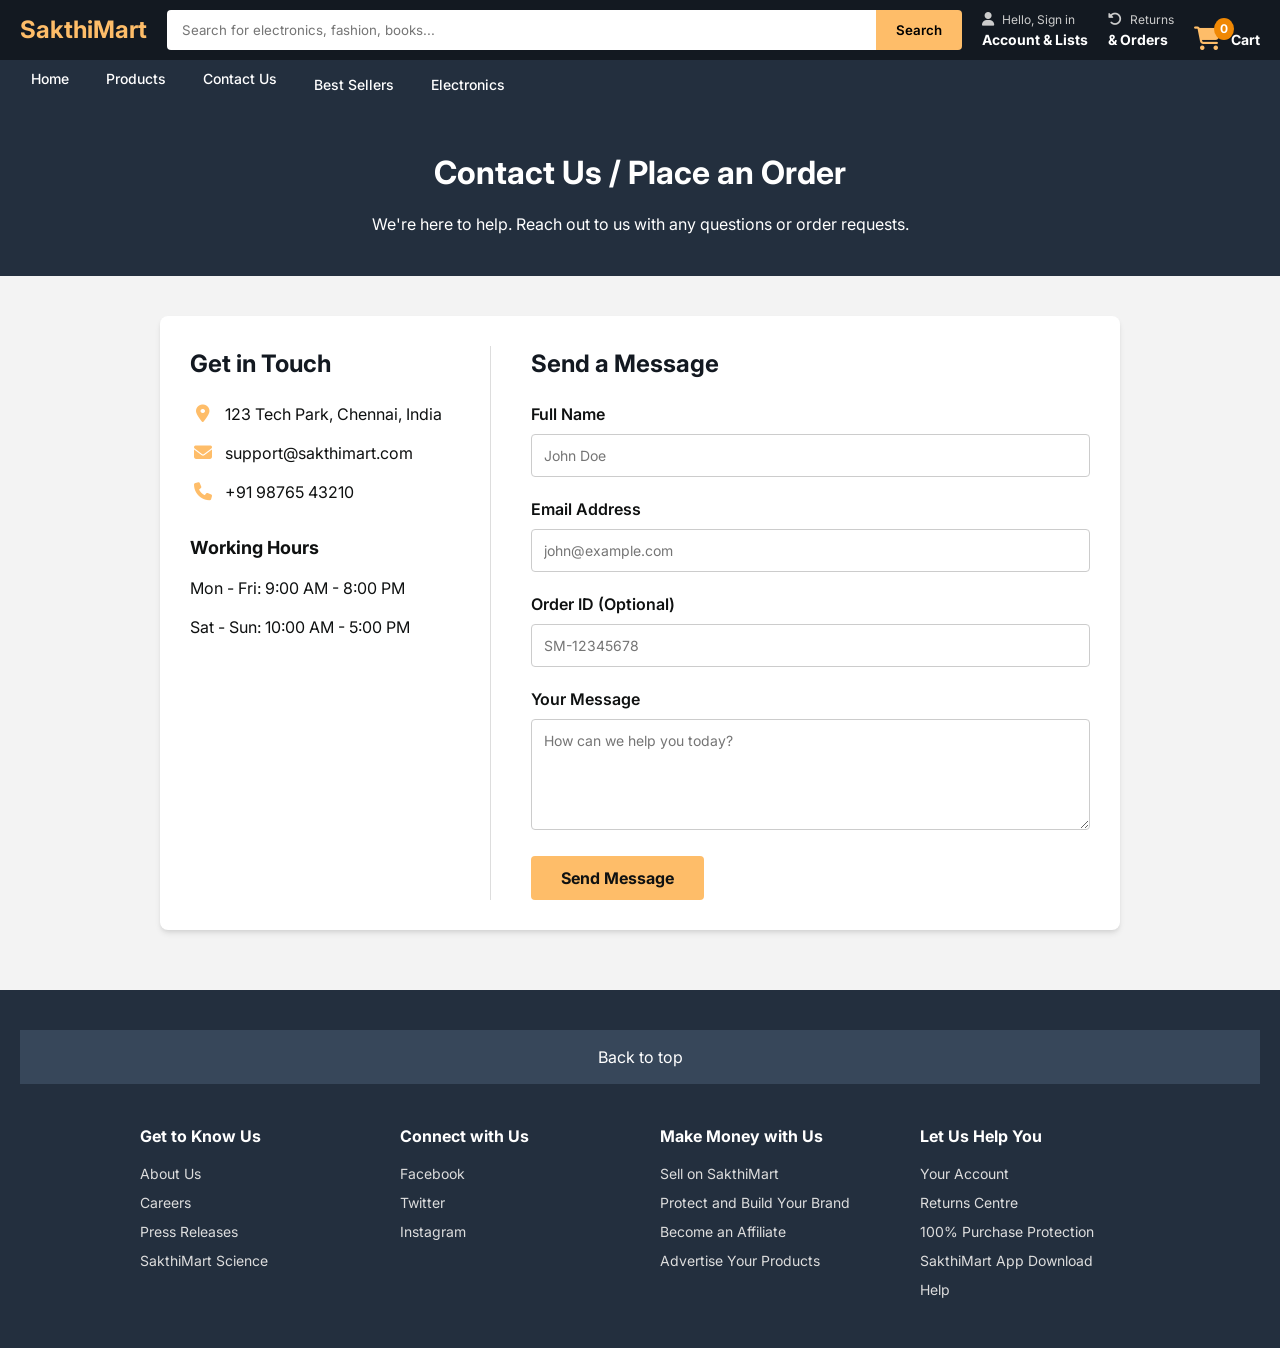
<file: contact.html>
<!DOCTYPE html>
<html lang="en">

<head>
    <meta charset="UTF-8">
    <meta name="viewport" content="width=device-width, initial-scale=1.0">
    <title>SakthiMart | Contact Us</title>
    <link rel="stylesheet" href="style.css">
    <!-- Font Awesome for Icons -->
    <link rel="stylesheet" href="https://cdnjs.cloudflare.com/ajax/libs/font-awesome/6.5.1/css/all.min.css">
</head>

<body>

    <header>
        <nav class="navbar">
            <div class="nav-logo">SakthiMart</div>

            <div class="nav-search">
                <input type="text" placeholder="Search for electronics, fashion, books...">
                <button>Search</button>
            </div>

            <div class="nav-items">
                <div class="nav-link">
                    <span class="link-1"><i class="fa-solid fa-user"></i> Hello, Sign in</span>
                    <span class="link-2">Account & Lists</span>
                </div>
                <div class="nav-link">
                    <span class="link-1"><i class="fa-solid fa-rotate-left"></i> Returns</span>
                    <span class="link-2">& Orders</span>
                </div>
                <div class="nav-link cart-link">
                    <div class="cart-icon-container">
                        <i class="fa-solid fa-cart-shopping"></i>
                        <span class="cart-count">0</span>
                    </div>
                    <span class="link-2">Cart</span>
                </div>
            </div>
        </nav>

        <div class="sub-nav">
            <a href="index.html"><span>Home</span></a>
            <a href="products.html"><span>Products</span></a>
            <a href="contact.html"><span>Contact Us</span></a>
            <span>Best Sellers</span>
            <span>Electronics</span>
        </div>
    </header>

    <main>
        <section class="page-header"
            style="background-color: var(--amazon-light); color: white; padding: 40px 20px; text-align: center;">
            <h1>Contact Us / Place an Order</h1>
            <p>We're here to help. Reach out to us with any questions or order requests.</p>
        </section>

        <section class="contact-section">
            <div class="contact-container">
                <div class="contact-info">
                    <h2>Get in Touch</h2>
                    <p><i class="fa-solid fa-location-dot"></i> 123 Tech Park, Chennai, India</p>
                    <p><i class="fa-solid fa-envelope"></i> support@sakthimart.com</p>
                    <p><i class="fa-solid fa-phone"></i> +91 98765 43210</p>
                    <div class="working-hours">
                        <h3>Working Hours</h3>
                        <p>Mon - Fri: 9:00 AM - 8:00 PM</p>
                        <p>Sat - Sun: 10:00 AM - 5:00 PM</p>
                    </div>
                </div>

                <div class="contact-form-container">
                    <h2>Send a Message</h2>
                    <form class="contact-form" action="#" method="POST">
                        <div class="form-group">
                            <label for="name">Full Name</label>
                            <input type="text" id="name" name="name" placeholder="John Doe" required>
                        </div>
                        <div class="form-group">
                            <label for="email">Email Address</label>
                            <input type="email" id="email" name="email" placeholder="john@example.com" required>
                        </div>
                        <div class="form-group">
                            <label for="order-id">Order ID (Optional)</label>
                            <input type="text" id="order-id" name="order-id" placeholder="SM-12345678">
                        </div>
                        <div class="form-group">
                            <label for="message">Your Message</label>
                            <textarea id="message" name="message" rows="5" placeholder="How can we help you today?"
                                required></textarea>
                        </div>
                        <button type="submit" class="submit-btn">Send Message</button>
                    </form>
                </div>
            </div>
        </section>
    </main>

    <footer>
        <div class="footer-top" onclick="window.scrollTo({top: 0, behavior: 'smooth'})">
            Back to top
        </div>
        <div class="footer-content">
            <div class="footer-column">
                <h3>Get to Know Us</h3>
                <ul>
                    <li>About Us</li>
                    <li>Careers</li>
                    <li>Press Releases</li>
                    <li>SakthiMart Science</li>
                </ul>
            </div>
            <div class="footer-column">
                <h3>Connect with Us</h3>
                <ul>
                    <li>Facebook</li>
                    <li>Twitter</li>
                    <li>Instagram</li>
                </ul>
            </div>
            <div class="footer-column">
                <h3>Make Money with Us</h3>
                <ul>
                    <li>Sell on SakthiMart</li>
                    <li>Protect and Build Your Brand</li>
                    <li>Become an Affiliate</li>
                    <li>Advertise Your Products</li>
                </ul>
            </div>
            <div class="footer-column">
                <h3>Let Us Help You</h3>
                <ul>
                    <li>Your Account</li>
                    <li>Returns Centre</li>
                    <li>100% Purchase Protection</li>
                    <li>SakthiMart App Download</li>
                    <li>Help</li>
                </ul>
            </div>
        </div>
    </footer>

</body>

</html>
</file>
<file: style.css>
@import url('https://fonts.googleapis.com/css2?family=Inter:wght@300;400;500;600;700&display=swap');

:root {
    --amazon-dark: #131921;
    --amazon-light: #232f3e;
    --amazon-orange: #febd69;
    --amazon-orange-hover: #f3a847;
    --bg-light: #f3f3f3;
    --text-white: #ffffff;
    --text-dark: #0f1111;
    --success: #007600;
    --price-color: #B12704;
    --shadow: 0 4px 6px -1px rgba(0, 0, 0, 0.1), 0 2px 4px -1px rgba(0, 0, 0, 0.06);
    --radius: 8px;
}

* {
    margin: 0;
    padding: 0;
    box-sizing: border-box;
    font-family: 'Inter', sans-serif;
}

body {
    background-color: var(--bg-light);
    color: var(--text-dark);
    line-height: 1.5;
}

a {
    text-decoration: none;
    color: inherit;
}

ul {
    list-style: none;
}

/* Header Styles */
header {
    background-color: var(--amazon-dark);
    color: var(--text-white);
}

.navbar {
    display: flex;
    align-items: center;
    padding: 10px 20px;
    gap: 20px;
}

.nav-logo {
    font-size: 24px;
    font-weight: 700;
    color: var(--amazon-orange);
    cursor: pointer;
}

.nav-search {
    flex-grow: 1;
    display: flex;
    height: 40px;
}

.nav-search input {
    width: 100%;
    border: none;
    padding: 0 15px;
    border-radius: 4px 0 0 4px;
    outline: none;
}

.nav-search button {
    background-color: var(--amazon-orange);
    border: none;
    padding: 0 20px;
    border-radius: 0 4px 4px 0;
    cursor: pointer;
    font-weight: 600;
    transition: background 0.2s;
}

.nav-search button:hover {
    background-color: var(--amazon-orange-hover);
}

.nav-items {
    display: flex;
    gap: 20px;
}

.nav-link {
    display: flex;
    flex-direction: column;
    cursor: pointer;
    justify-content: center;
}

.nav-link i {
    margin-right: 5px;
    font-size: 14px;
}

.cart-link {
    display: flex;
    flex-direction: row;
    align-items: flex-end;
    gap: 5px;
}

.cart-icon-container {
    position: relative;
    display: flex;
    align-items: center;
}

.cart-icon-container i {
    font-size: 24px;
    color: var(--amazon-orange);
}

.cart-count {
    position: absolute;
    top: -8px;
    right: -8px;
    background-color: #f08804;
    color: white;
    font-size: 12px;
    font-weight: 700;
    padding: 2px 6px;
    border-radius: 50%;
    min-width: 18px;
    text-align: center;
}

.link-1 {
    font-size: 12px;
    color: #ccc;
}

.link-2 {
    font-size: 14px;
    font-weight: 700;
}

.sub-nav {
    background-color: var(--amazon-light);
    padding: 8px 20px;
    display: flex;
    gap: 15px;
    font-size: 14px;
    font-weight: 500;
}

.sub-nav span {
    cursor: pointer;
    padding: 5px 10px;
    border: 1px solid transparent;
}

.sub-nav span:hover {
    border: 1px solid white;
}

/* Hero Section */
.hero {
    position: relative;
    height: 400px;
    background: linear-gradient(to bottom, rgba(0, 0, 0, 0.3), rgba(243, 243, 243, 1)),
        url('https://images.unsplash.com/photo-1460925895917-afdab827c52f?q=80&w=2426&auto=format&fit=crop');
    background-size: cover;
    background-position: center;
    display: flex;
    align-items: center;
    justify-content: center;
    text-align: center;
    color: var(--text-white);
}

.hero-content h1 {
    font-size: 48px;
    margin-bottom: 20px;
    text-shadow: 2px 2px 10px rgba(0, 0, 0, 0.5);
}

.hero-btn {
    background-color: var(--amazon-orange);
    color: var(--text-dark);
    padding: 12px 30px;
    border-radius: 25px;
    font-weight: 700;
    transition: 0.3s;
}

.hero-btn:hover {
    transform: translateY(-2px);
    box-shadow: var(--shadow);
}

/* Featured Grid */
.container {
    max-width: 1400px;
    margin: -100px auto 40px;
    padding: 0 20px;
    position: relative;
    z-index: 10;
}

.featured-grid {
    display: grid;
    grid-template-columns: repeat(auto-fit, minmax(280px, 1fr));
    gap: 20px;
}

.feature-card {
    background: white;
    padding: 20px;
    box-shadow: var(--shadow);
    border-radius: var(--radius);
}

.feature-card h2 {
    font-size: 20px;
    margin-bottom: 15px;
}

.feature-card img {
    width: 100%;
    height: 200px;
    object-fit: cover;
    margin-bottom: 15px;
    border-radius: 4px;
}

.feature-card a {
    color: #007185;
    font-size: 14px;
}

.feature-card a:hover {
    color: #c45500;
    text-decoration: underline;
}

/* Product Section */
.product-section {
    max-width: 1400px;
    margin: 40px auto;
    padding: 0 20px;
}

.section-title {
    font-size: 24px;
    margin-bottom: 20px;
    font-weight: 700;
}

.product-grid {
    display: grid;
    grid-template-columns: repeat(auto-fill, minmax(220px, 1fr));
    gap: 20px;
}

.product-card {
    background: white;
    padding: 15px;
    border-radius: var(--radius);
    transition: 0.3s;
    border: 1px solid #ddd;
}

.product-card:hover {
    box-shadow: var(--shadow);
    transform: translateY(-5px);
}

.product-card img {
    width: 100%;
    height: 180px;
    object-fit: contain;
    margin-bottom: 10px;
}

.product-title {
    font-size: 15px;
    font-weight: 500;
    margin-bottom: 8px;
    height: 45px;
    overflow: hidden;
    display: -webkit-box;
    -webkit-line-clamp: 2;
    line-clamp: 2;
    -webkit-box-orient: vertical;
}

.product-rating {
    color: #ffa41c;
    font-size: 14px;
    margin-bottom: 5px;
}

.product-price {
    font-size: 20px;
    font-weight: 700;
    color: var(--price-color);
    margin-bottom: 10px;
}

.add-to-cart {
    width: 100%;
    background-color: var(--amazon-orange);
    border: none;
    padding: 8px 0;
    border-radius: 20px;
    cursor: pointer;
    font-weight: 600;
    transition: 0.2s;
}

.add-to-cart:hover {
    background-color: var(--amazon-orange-hover);
}

/* Footer */
footer {
    background-color: var(--amazon-light);
    color: var(--text-white);
    padding: 40px 20px;
    margin-top: 60px;
}

.footer-top {
    background-color: #37475a;
    text-align: center;
    padding: 15px;
    cursor: pointer;
    margin-bottom: 40px;
}

.footer-content {
    max-width: 1000px;
    margin: 0 auto;
    display: grid;
    grid-template-columns: repeat(auto-fit, minmax(200px, 1fr));
    gap: 40px;
}

.footer-column h3 {
    margin-bottom: 15px;
    font-size: 16px;
}

.footer-column li {
    margin-bottom: 8px;
    font-size: 14px;
    color: #ddd;
    cursor: pointer;
}

.footer-column li:hover {
    text-decoration: underline;
}

/* Contact and General Pages */
.page-header {
    background-color: var(--amazon-light);
    color: white;
    padding: 40px 20px;
    text-align: center;
}

.page-header h1 {
    font-size: 32px;
    margin-bottom: 15px;
}

.contact-section {
    max-width: 1000px;
    margin: 40px auto;
    padding: 0 20px;
}

.contact-container {
    display: flex;
    gap: 40px;
    background: white;
    padding: 30px;
    border-radius: var(--radius);
    box-shadow: var(--shadow);
}

.contact-info {
    flex: 1;
    padding-right: 20px;
    border-right: 1px solid #ddd;
}

.contact-info h2 {
    margin-bottom: 20px;
    color: var(--amazon-dark);
}

.contact-info p {
    margin-bottom: 15px;
    display: flex;
    align-items: center;
    gap: 10px;
}

.contact-info i {
    color: var(--amazon-orange);
    font-size: 18px;
    width: 25px;
    text-align: center;
}

.working-hours {
    margin-top: 30px;
}

.working-hours h3 {
    margin-bottom: 15px;
    font-size: 18px;
}

.contact-form-container {
    flex: 2;
}

.contact-form-container h2 {
    margin-bottom: 20px;
    color: var(--amazon-dark);
}

.contact-form {
    display: flex;
    flex-direction: column;
}

.form-group {
    margin-bottom: 20px;
}

.form-group label {
    display: block;
    margin-bottom: 8px;
    font-weight: 600;
}

.form-group input,
.form-group textarea {
    width: 100%;
    padding: 12px;
    border: 1px solid #ccc;
    border-radius: 4px;
    font-family: inherit;
    font-size: 14px;
    transition: 0.3s;
}

.form-group input:focus,
.form-group textarea:focus {
    border-color: var(--amazon-orange);
    outline: none;
    box-shadow: 0 0 5px rgba(243, 168, 71, 0.5);
}

.submit-btn {
    background-color: var(--amazon-orange);
    color: var(--text-dark);
    padding: 12px 30px;
    border: none;
    border-radius: 4px;
    font-weight: 700;
    cursor: pointer;
    transition: 0.3s;
    font-size: 16px;
    align-self: flex-start;
}

.submit-btn:hover {
    background-color: var(--amazon-orange-hover);
}

/* Responsive */
@media (max-width: 768px) {
    .nav-search {
        display: none;
    }

    .hero-content h1 {
        font-size: 32px;
    }

    .hero {
        height: 300px;
    }

    .contact-container {
        flex-direction: column;
    }

    .contact-info {
        border-right: none;
        border-bottom: 1px solid #ddd;
        padding-right: 0;
        padding-bottom: 20px;
    }
}

/* ============================================================
   User Account Dropdown (Auth)
   ============================================================ */
.user-menu-wrapper {
    position: relative;
}

.user-dropdown {
    display: none;
    position: absolute;
    top: calc(100% + 12px);
    right: 0;
    min-width: 220px;
    background: white;
    border: 1px solid #ddd;
    border-radius: var(--radius);
    box-shadow: 0 8px 24px rgba(0,0,0,0.18);
    z-index: 1000;
    padding: 14px 0 10px;
    animation: dropIn 0.18s ease;
}

@keyframes dropIn {
    from { opacity: 0; transform: translateY(-8px); }
    to   { opacity: 1; transform: translateY(0); }
}

.user-dropdown .ud-arrow {
    position: absolute;
    top: -8px;
    right: 22px;
    width: 16px;
    height: 16px;
    background: white;
    border-top: 1px solid #ddd;
    border-left: 1px solid #ddd;
    transform: rotate(45deg);
}

.user-dropdown .ud-name {
    font-weight: 700;
    font-size: 14px;
    color: var(--text-dark);
    padding: 0 16px 2px;
}

.user-dropdown .ud-email {
    font-size: 12px;
    color: #777;
    padding: 0 16px 10px;
    word-break: break-all;
}

.user-dropdown .ud-divider {
    border: none;
    border-top: 1px solid #eee;
    margin: 6px 0;
}

.user-dropdown .ud-link {
    display: flex;
    align-items: center;
    gap: 10px;
    padding: 9px 16px;
    font-size: 14px;
    color: var(--text-dark);
    text-decoration: none;
    transition: background 0.15s;
}

.user-dropdown .ud-link:hover {
    background: var(--bg-light);
    color: #c45500;
}

.user-dropdown .ud-link i {
    width: 16px;
    color: var(--amazon-orange);
    font-size: 13px;
}

.user-dropdown .ud-logout {
    color: #B12704;
}

.user-dropdown .ud-logout i {
    color: #B12704;
}

.user-menu-wrapper:hover .user-dropdown,
.user-menu-wrapper:focus-within .user-dropdown {
    display: block;
}
</file>
